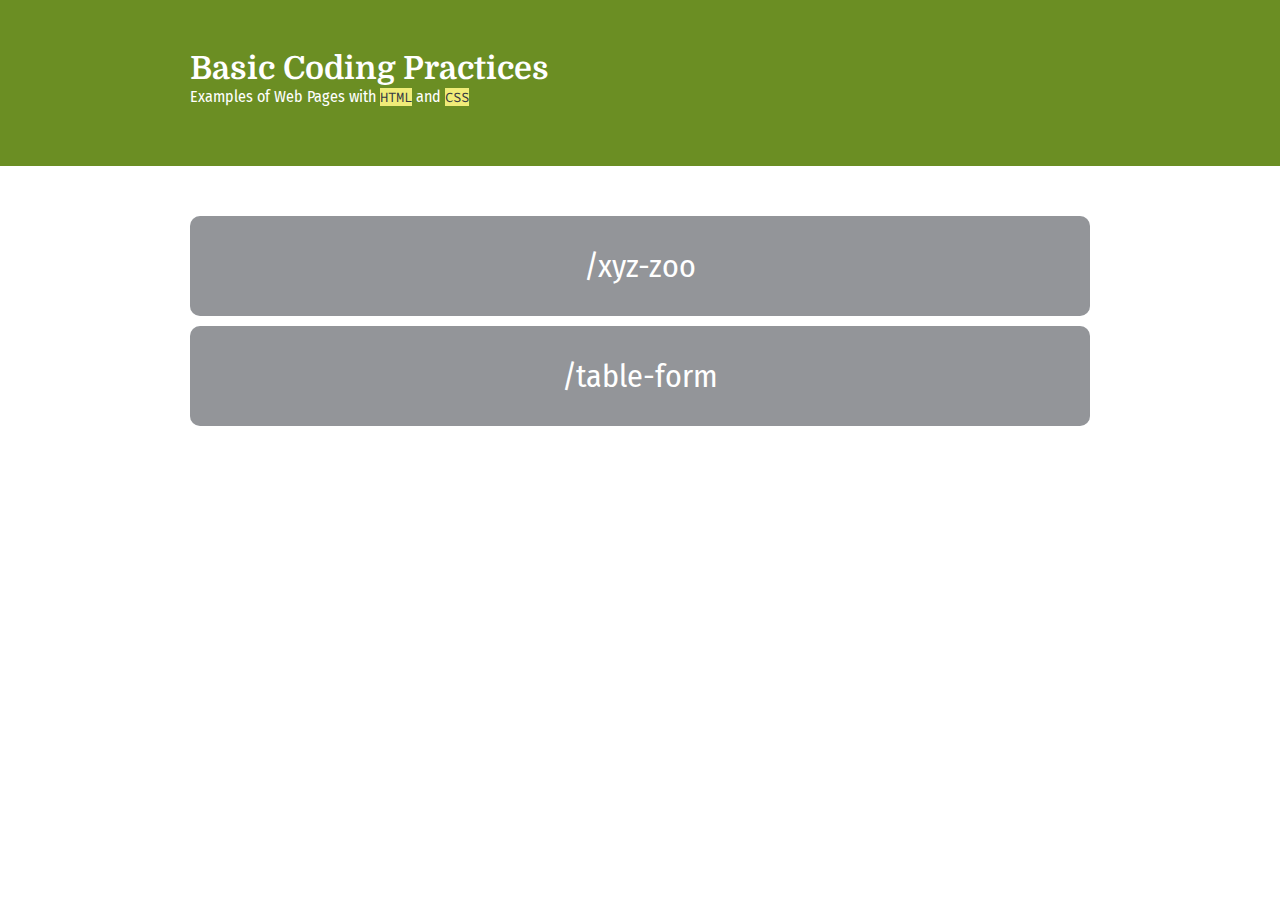
<file: index.html>
<!DOCTYPE html>
<html>
<head>
    <meta charset="UTF-8">
    <meta http-equiv="X-UA-Compatible" content="IE=edge">
    <meta name="viewport" content="width=device-width, initial-scale=1.0">
    <title>Basic Coding Example</title>
    <link rel="stylesheet" href="style.css">
</head>
<body>
    <div id="top">
        <div class="container">            
            <h1 class="font-domine">Basic Coding Practices</h1>
            <p>Examples of Web Pages with <span>HTML</span> and <span>CSS</span></p>
        </div>
    </div>
    <div class="container">
        <div id="project">
            <ul>
                <li class="bg-zoo">
                    <a href="xyz-zoo/">
                        /xyz-zoo
                    </a>
                </li>
                <li class="bg-table">
                    <a href="table-form/">
                        /table-form
                    </a>
                </li>
            </ul>
        </div>
</body>
</html>
</file>
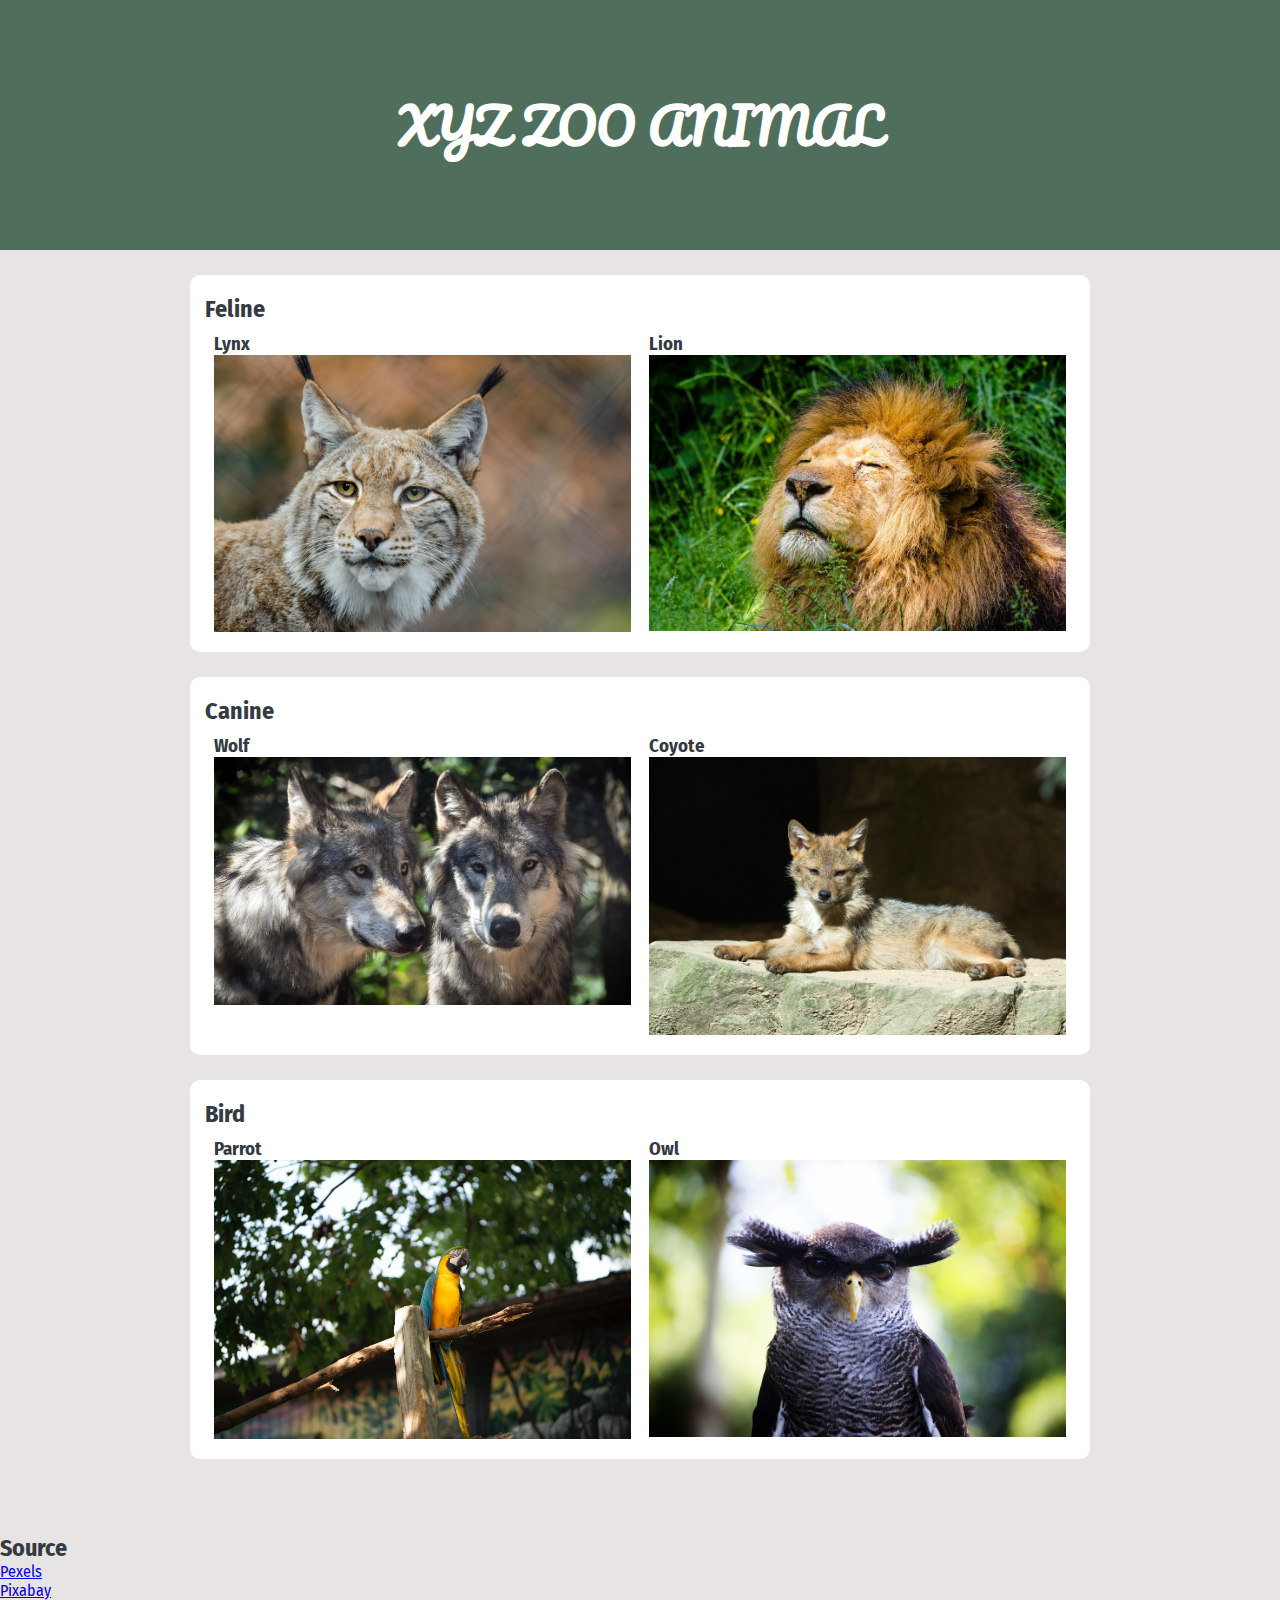
<file: xyz-zoo/index.html>
<!DOCTYPE html>
<html>
<head>
    <meta charset="UTF-8">
    <meta http-equiv="X-UA-Compatible" content="IE=edge">
    <meta name="viewport" content="width=device-width, initial-scale=1.0">
    <title>XYZ ZOO</title>
    <link rel="stylesheet" href="../style.css">
</head>
<body id="zoo">
    <div class="top">           
        <h1>XYZ ZOO ANIMAL</h1>
    </div>
    <div class="container">
       <ol class="animal-list">
            <li>
                <h2>Feline</h2>
                <ul class="familia-list">
                 <li>
                        <div>
                            <h3>Lynx</h3>
                            <a href="img/lynx.jpg" target="blank">
                                <img src="img/lynx.jpg" width="500" height="auto">
                            </a>
                        </div>
                    </li>
                    <li>
                        <div>
                            <h3>Lion</h3>
                            <a href="img/lion.jpg" target="blank">
                                <img src="img/lion.jpg" width="500" height="auto">
                            </a>
                        </div>
                    </li>   
                </ul>   
            </li>
            <li>
                <h2>Canine</h2>
                <ul class="familia-list">
                    <li>
                        <div>
                            <h3>Wolf</h3>
                            <a href="img/wolf.jpg" target="blank">
                                <img src="img/wolf.jpg" width="500" height="auto">
                            </a>
                        </div>
                    </li>
                    <li>
                        <div>
                            <h3>Coyote</h3>
                            <a href="img/coyote.jpg" target="blank">
                                <img src="img/coyote.jpg" width="500" height="auto">
                            </a>
                        </div>
                    </li>
                </ul>
            </li>
            <li>
                <div>
                    <h2>Bird</h2>
                    <ul class="familia-list">
                        <li>
                            <div>
                                <h3>Parrot</h3>
                                <a href="img/parrot.jpg" target="blank">
                                    <img src="img/parrot.jpg" width="500" height="auto">
                                </a>
                            </div>
                        </li>
                        <li>
                            <div>
                                <h3>Owl</h3>
                                <a href="img/owl.jpg" target="blank">
                                    <img src="img/owl.jpg" width="500" height="auto">
                                </a>
                            </div>
                        </li>
                    </ul>
                </div>
            </li>
        </ol> 
    </div>
    <div class="Source">
        <h2>Source</h2>
        <ol>
            <li>
                <div>
                    <a href="https://pexels.com/" target="blank">Pexels</a>
                </div>
            </li>
            <li>
                <div>
                    <a href="https://pixabay.com/" target="blank">Pixabay</a>
                </div>
            </li>
        </ol>
    </div>
</body>
</html>
</file>
<file: style.css>
@import url('https://fonts.googleapis.com/css2?family=Domine:wght@400;700&family=Fira+Sans+Condensed:wght@400;500&family=Pacifico&family=Source+Code+Pro:wght@300&display=swap');
* {
    margin: 0;
    padding: 0;
    box-sizing: border-box;
}

body {
    font-family: 'Fira Sans Condensed', sans-serif;
    color: #343a42;
}
.font-domine {
    font-family: 'Domine', serif;
}
.font-pacifico {
    font-family: 'Pacifico', cursive;
}
.font-grey {
    color: #343a42;
}
.container {
    width: 100%;
    max-width: 900px;
    margin: 0 auto;
    padding-bottom: 50px;
}
#top {
    background: olivedrab;
    color: #fff;
    padding: 50px 15px 10px;
    margin-bottom: 50px;
}
#top span {
    background: #f0ec78;
    font-family: 'Source Code Pro', monospace;
    color: #343a42;
    font-size: 14px;
}
p {
    font-size: 16px;
}
#project ul li{
    list-style: none;
    width: 100%;
    margin: 10px 0;
    height: 100px;
    border-radius: 10px
}
#project ul li a{
    width: 100%;
    height: 100%;
    display: flex;
    color: #fff;
    justify-content: center;
    align-items: center;
    position: relative;
    z-index: 10;
    font-size: 32px;
    text-decoration: none;
}
.bg-code {
    position: relative;    
    overflow: hidden;
    background-color: #343a42;
}
.bg-code::after {    
    content: '';
    background: url("https://images.unsplash.com/photo-1555066931-4365d14bab8c?ixlib=rb-4.0.3&ixid=MnwxMjA3fDB8MHxwaG90by1wYWdlfHx8fGVufDB8fHx8&auto=format&fit=crop&w=1470&q=80") no-repeat center;
    background-size: cover;
    filter: blur(5px);
    -webkit-filter: blur(5px);
    height: 100%;
    width: 100%;
    display: block;
    position: absolute;
    top: 0;
    transition: all .5s ease-in;
}
.bg-zoo, .bg-table {
    position: relative;    
    overflow: hidden;
    background-color: #d9dee6;
}
.bg-zoo a, .bg-table a{
    background-color: rgba(92, 91, 91, 0.555);
}
.bg-zoo::after {
    content: '';
    background: url("https://images.unsplash.com/photo-1503918756811-975bd3397178?ixlib=rb-4.0.3&ixid=MnwxMjA3fDB8MHxwaG90by1wYWdlfHx8fGVufDB8fHx8&auto=format&fit=crop&w=687&q=80") no-repeat center;
    background-size: cover;
    filter: blur(5px);
    -webkit-filter: blur(5px);
    height: 100%;
    width: 100%;
    display: block;
    position: absolute;
    top: 0;
    transition: all .5s ease-in;
}
.bg-table::after {
    content: '';
    background: url("https://images.unsplash.com/photo-1487611459768-bd414656ea10?ixlib=rb-4.0.3&ixid=MnwxMjA3fDB8MHxwaG90by1wYWdlfHx8fGVufDB8fHx8&auto=format&fit=crop&w=1470&q=80") no-repeat center;
    background-size: cover;
    filter: blur(5px);
    -webkit-filter: blur(5px);
    height: 100%;
    width: 100%;
    display: block;
    position: absolute;
    top: 0;
    transition: all .5s ease-in;
}
.bg-code:hover::after, .bg-zoo:hover::after, .bg-table:hover::after {
    transform: scale(1.5);
}
#zoo {
    background: #e8e4e3;
}
#zoo .top {
    background-color: aquamarine;
    height: 250px;
    position: relative;
    display: flex;
    justify-content: center;
    align-items: center;
}

#zoo .top::after {
    content: '';
    display: block;
    position: absolute;
    top: 0;
    width: 100%;
    height: 100%;
    background: rgba(56, 43, 35, 0.678)
}

#zoo .top h1 { 
    color: #fff;
    z-index: 10;
    font-family: 'Pacifico', cursive;
    font-size: 48px;
}

.animal-list > li {
    background: #fff;
    border-radius: 10px;
    display: flex;
    flex-wrap: wrap;
    margin: 25px 0;
    padding: 20px 15px;
}

.animal-list > li h2 {
    width: 100%;
}

.familia-list {
    margin-top: 10px;
    display: flex;
    flex-wrap: wrap;
    justify-content: space-around;
}

.familia-list li{
    width: 48%;
    list-style: none;
}

.familia-list img {
    display: block;
    width: 100%;
}
.source {
    background: #db694d;
    display: flex;
    padding: 15px 0;
    justify-content: center;
}
.source ol {
    margin-left: 30px;
    display: flex;
    align-items: center;
}

.source ol li{
    margin-right: 40px;    
    color: #fff;
}

.source ol li a{
    color: #fff;
    text-decoration: none;
}
#tb-form {
    background-image: linear-gradient(to bottom right, #602fd4, #7c248a);
    padding: 15px 0;
}
#tb-form .container {
    background-color: #fff;
    border-radius: 20px;
    box-shadow: 0 4px 8px 0 rgba(0, 0, 0, 0.2), 0 6px 20px 0 rgba(0, 0, 0, 0.19);
    padding: 20px;
}
.tables {
    border-bottom:  solid 5px #ead0f7;
    padding-bottom: 30px;
    margin-bottom: 30px;
}

.tables table {
    width: 100%;
    border: solid 1px #19334a;
    border-collapse: collapse;
}
.first-table table th {
    background-color: #b367db;
}
.tables table th, .tables table td {
    border: solid 1px #19334a;
    padding: 5px 0;
    text-align: center;
}
form {
    width: 90%;
    max-width: 600px;
    margin: 0 auto;
}
.form h2 {
    text-align: center;
}
.form label {
    width: 100%;
    display: block;
    margin-top: 10px;
}
.form input, .form select {
    width: 100%;
    display: block;
    background-color: #ada9ba;
    border: none;
    padding: 10px;
}
.form textarea {
    width: 100%;
    background-color: #ada9ba;
    border: none;
    padding: 10px;
}
.form button {
    width: 100%;
    background-color: #53418c;
    color: #fff;
    padding: 10px;
    border: none;
    cursor: pointer;
    margin-top: 20px;
}
.form button:hover {
    background-color: #382b63;
}
</file>
